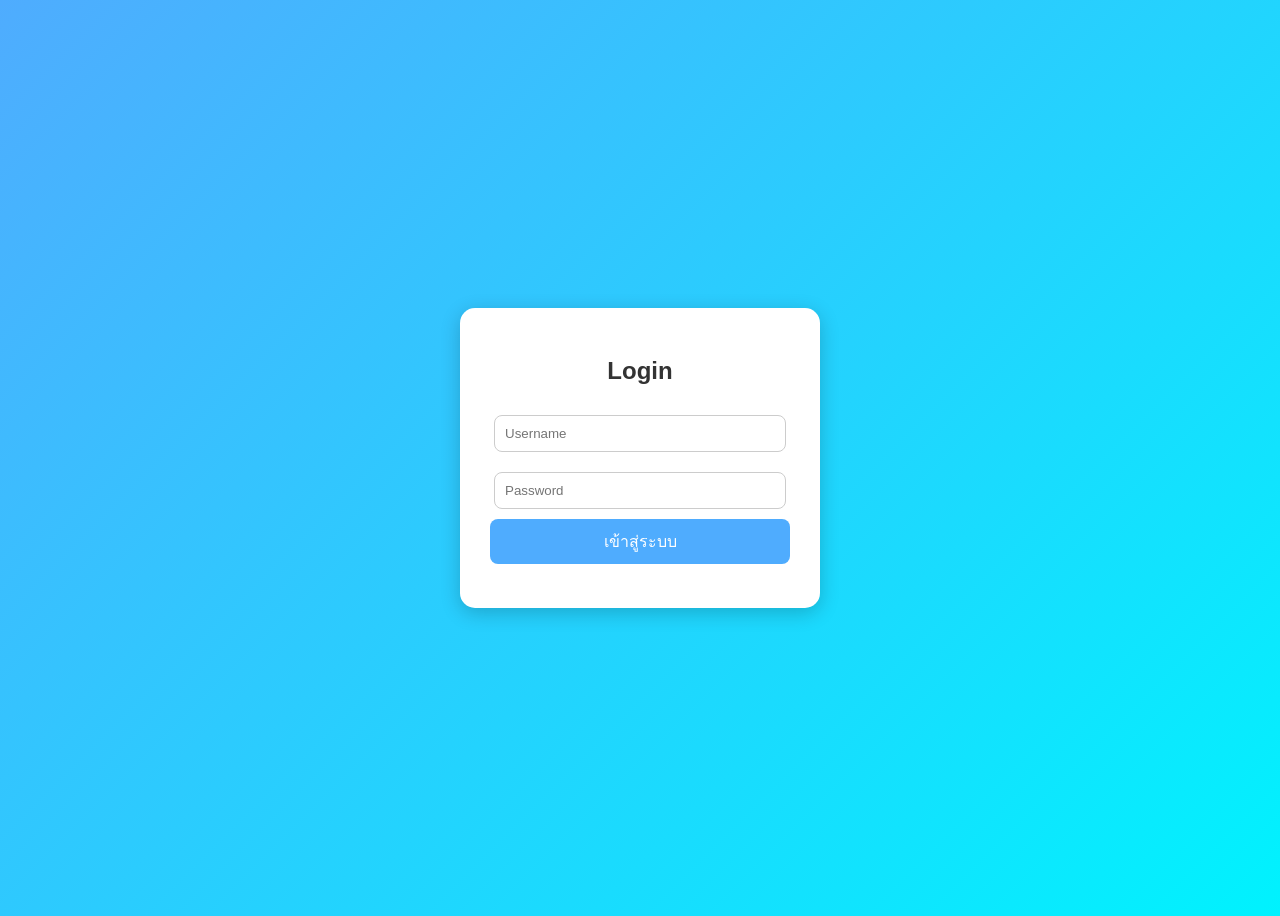
<file: index.html>
<!DOCTYPE html>
<html lang="th">
<head>
  <meta charset="UTF-8">
  <title>Login Page</title>
  <style>
    body {
      font-family: Arial, sans-serif;
      background: linear-gradient(135deg, #4facfe, #00f2fe);
      height: 100vh;
      display: flex;
      justify-content: center;
      align-items: center;
    }
    .login-box {
      background: #fff;
      padding: 30px;
      border-radius: 15px;
      box-shadow: 0 5px 20px rgba(0,0,0,0.2);
      width: 300px;
      text-align: center;
    }
    .login-box h2 {
      margin-bottom: 20px;
      color: #333;
    }
    .login-box input {
      width: 90%;
      padding: 10px;
      margin: 10px 0;
      border-radius: 8px;
      border: 1px solid #ccc;
    }
    .login-box button {
      width: 100%;
      padding: 10px;
      background: #4facfe;
      border: none;
      color: #fff;
      font-size: 16px;
      border-radius: 8px;
      cursor: pointer;
      transition: 0.3s;
    }
    .login-box button:hover {
      background: #00c6ff;
    }
    .error {
      color: red;
      font-size: 14px;
      margin-top: 5px;
    }
  </style>
</head>
<body>
  <div class="login-box">
    <h2>Login</h2>
    <input type="text" id="username" placeholder="Username"><br>
    <input type="password" id="password" placeholder="Password"><br>
    <button onclick="login()">เข้าสู่ระบบ</button>
    <p id="error-msg" class="error"></p>
  </div>

  <script>
    function login() {
      let user = document.getElementById("username").value;
      let pass = document.getElementById("password").value;
      let errorMsg = document.getElementById("error-msg");

      // ตัวอย่าง login (กำหนดค่าคงที่)
      if(user === "po" && pass === "1234") {
        alert("เข้าสู่ระบบสำเร็จ!");
        window.location.href = "oc.html"; // ไปยังหน้า home
      } else {
        errorMsg.textContent = "❌ Username หรือ Password ไม่ถูกต้อง";
      }
    }
  </script>
</body>
</html>
</file>
